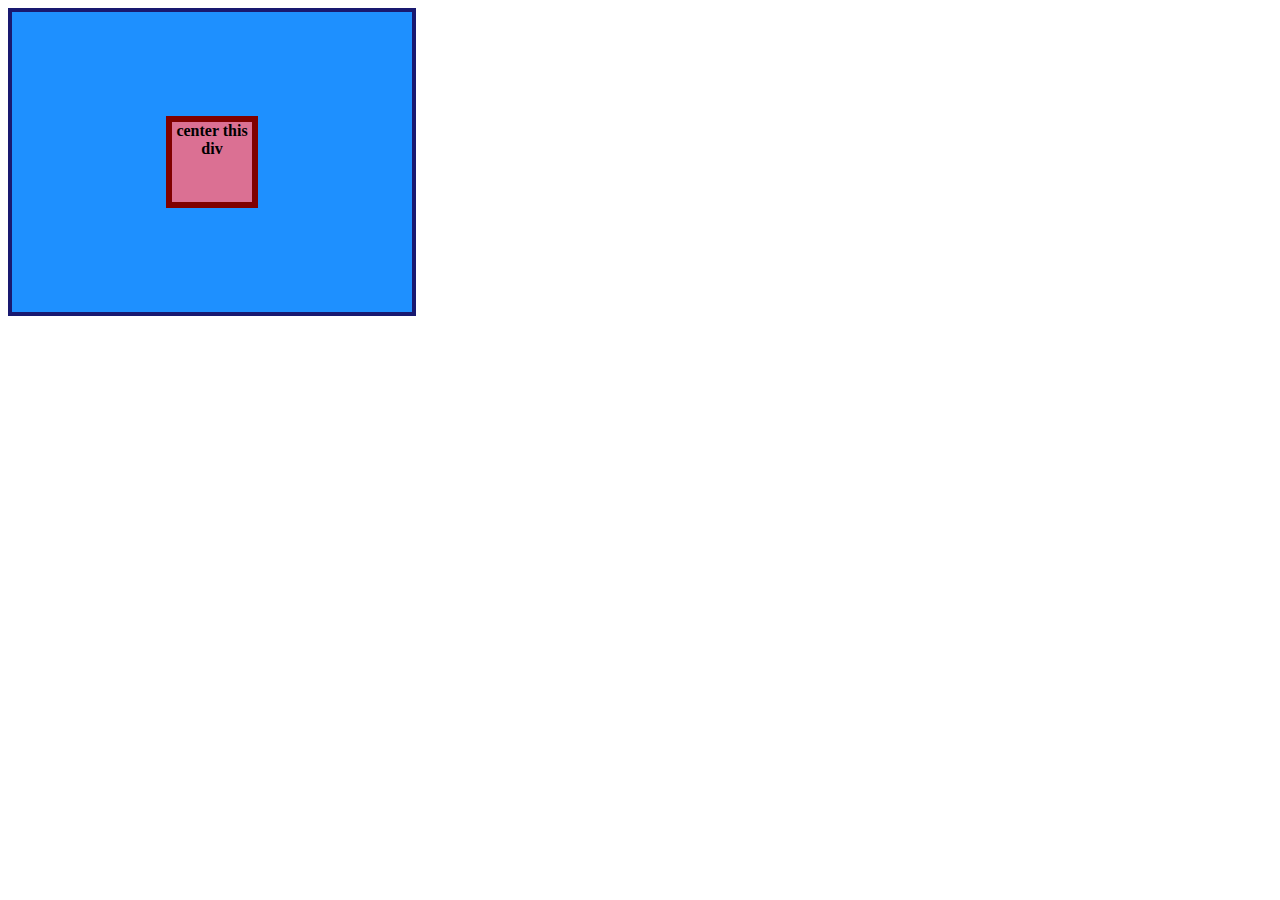
<file: flex/01-flex-center/index.html>
<!DOCTYPE html>
<html lang="en">
  <head>
    <meta charset="UTF-8" />
    <meta http-equiv="X-UA-Compatible" content="IE=edge" />
    <meta name="viewport" content="width=device-width, initial-scale=1.0" />
    <title>CENTER THIS DIV</title>
    <link rel="stylesheet" href="style.css" />
  </head>
  <body>
    <div class="container">
      <div class="box">center this div</div>
    </div>
  </body>
</html>
</file>
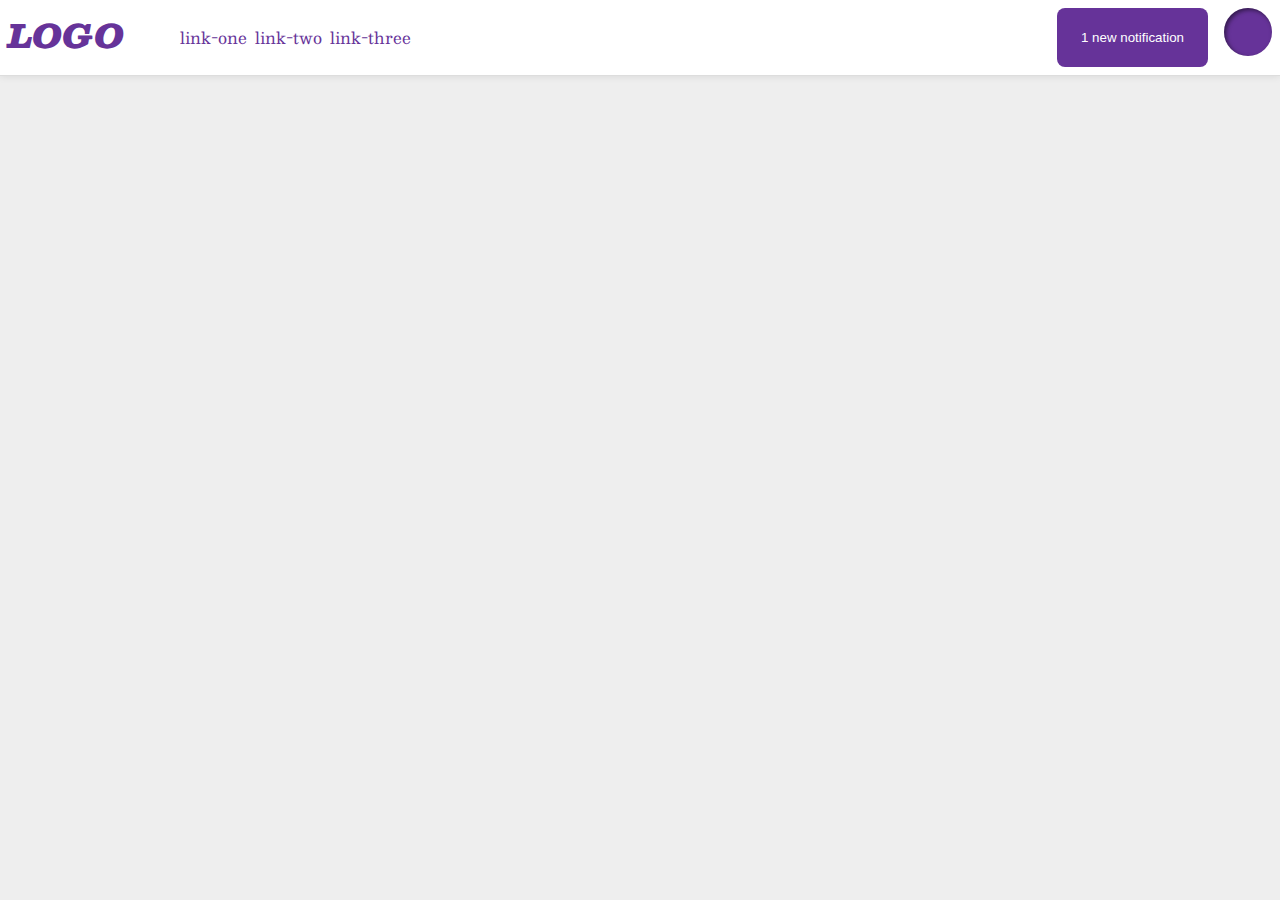
<file: flex/03-flex-header-2/index.html>
<!DOCTYPE html>
<html lang="en">
  <head>
    <meta charset="UTF-8">
    <meta http-equiv="X-UA-Compatible" content="IE=edge">
    <meta name="viewport" content="width=device-width, initial-scale=1.0">
    <title>Flex Header 2</title>
    <link rel="stylesheet" href="style.css">
  </head>
  <body>
    <div class="header">
      <div class="left">
      <div class="logo">
        LOGO
      </div>
      <ul class="links">
        <li><a href="google.com">link-one</a></li>
        <li><a href="google.com">link-two</a></li>
        <li><a href="google.com">link-three</a></li>
      </div>
      <div class="right">
      </ul>
      <button class="notifications">
        1 new notification
      </button>
      <div class="profile-image"></div>
      </div>
    </div>

  </body>
</html>
</file>
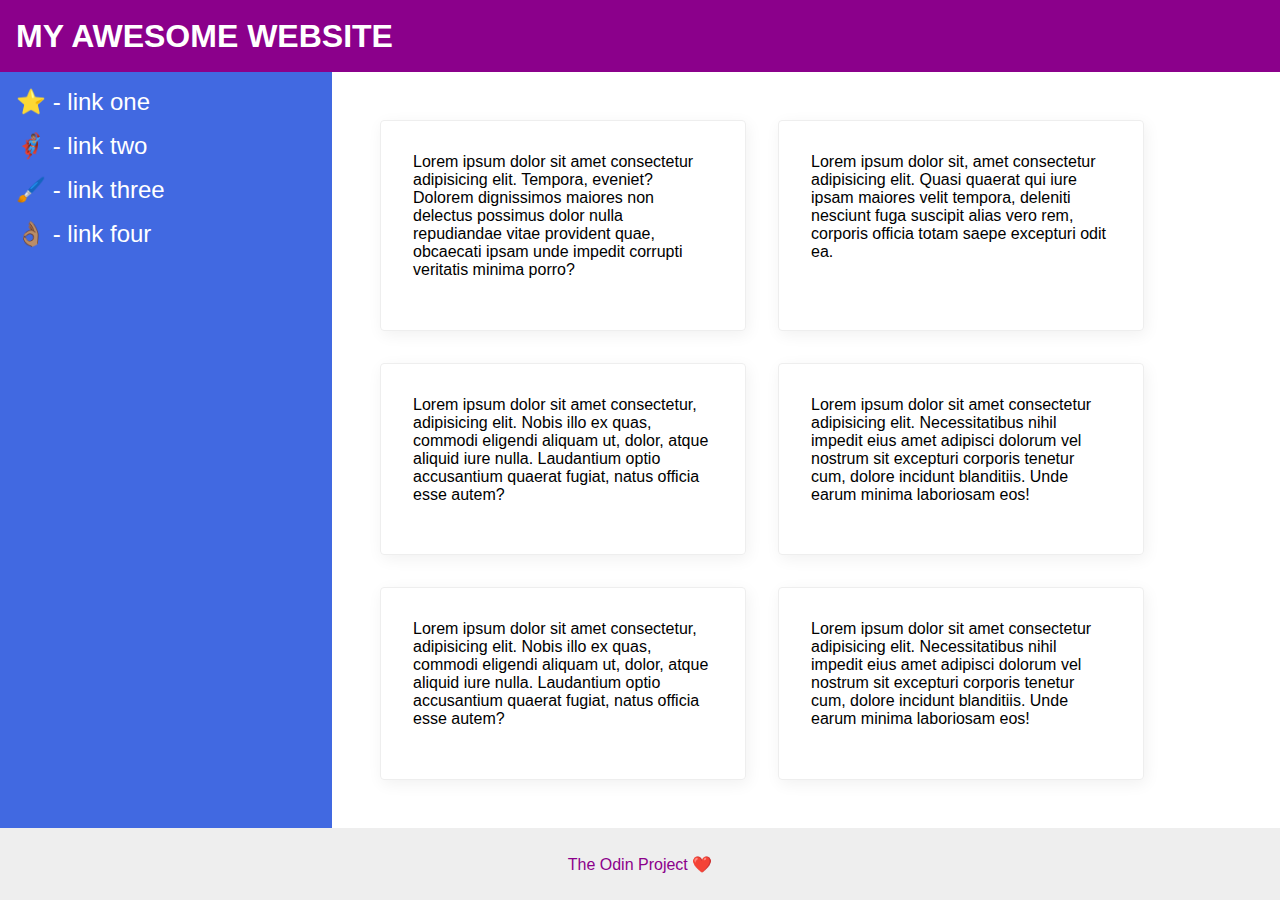
<file: flex/07-flex-layout-2/index.html>
<!DOCTYPE html>
<html lang="en">
  <head>
    <meta charset="UTF-8" />
    <meta http-equiv="X-UA-Compatible" content="IE=edge" />
    <meta name="viewport" content="width=device-width, initial-scale=1.0" />
    <title>The Holy Grail</title>
    <link rel="stylesheet" href="style.css" />
  </head>
  <body>
    <div class="header">MY AWESOME WEBSITE</div>

    <div class="container">
      <div class="sidebar">
        <ul class="list">
          <li><a href="#">⭐ - link one</a></li>
          <li><a href="#">🦸🏽‍♂️ - link two</a></li>
          <li><a href="#">🖌️ - link three</a></li>
          <li><a href="#">👌🏽 - link four</a></li>
        </ul>
      </div>
      <div class="cards">
        <div class="card">
          Lorem ipsum dolor sit amet consectetur adipisicing elit. Tempora,
          eveniet? Dolorem dignissimos maiores non delectus possimus dolor nulla
          repudiandae vitae provident quae, obcaecati ipsam unde impedit
          corrupti veritatis minima porro?
        </div>
        <div class="card">
          Lorem ipsum dolor sit, amet consectetur adipisicing elit. Quasi
          quaerat qui iure ipsam maiores velit tempora, deleniti nesciunt fuga
          suscipit alias vero rem, corporis officia totam saepe excepturi odit
          ea.
        </div>
        <div class="card">
          Lorem ipsum dolor sit amet consectetur, adipisicing elit. Nobis illo
          ex quas, commodi eligendi aliquam ut, dolor, atque aliquid iure nulla.
          Laudantium optio accusantium quaerat fugiat, natus officia esse autem?
        </div>
        <div class="card">
          Lorem ipsum dolor sit amet consectetur adipisicing elit.
          Necessitatibus nihil impedit eius amet adipisci dolorum vel nostrum
          sit excepturi corporis tenetur cum, dolore incidunt blanditiis. Unde
          earum minima laboriosam eos!
        </div>
        <div class="card">
          Lorem ipsum dolor sit amet consectetur, adipisicing elit. Nobis illo
          ex quas, commodi eligendi aliquam ut, dolor, atque aliquid iure nulla.
          Laudantium optio accusantium quaerat fugiat, natus officia esse autem?
        </div>
        <div class="card">
          Lorem ipsum dolor sit amet consectetur adipisicing elit.
          Necessitatibus nihil impedit eius amet adipisci dolorum vel nostrum
          sit excepturi corporis tenetur cum, dolore incidunt blanditiis. Unde
          earum minima laboriosam eos!
        </div>
      </div>
    </div>
    <div class="footer">The Odin Project ❤️</div>
  </body>
</html>
</file>
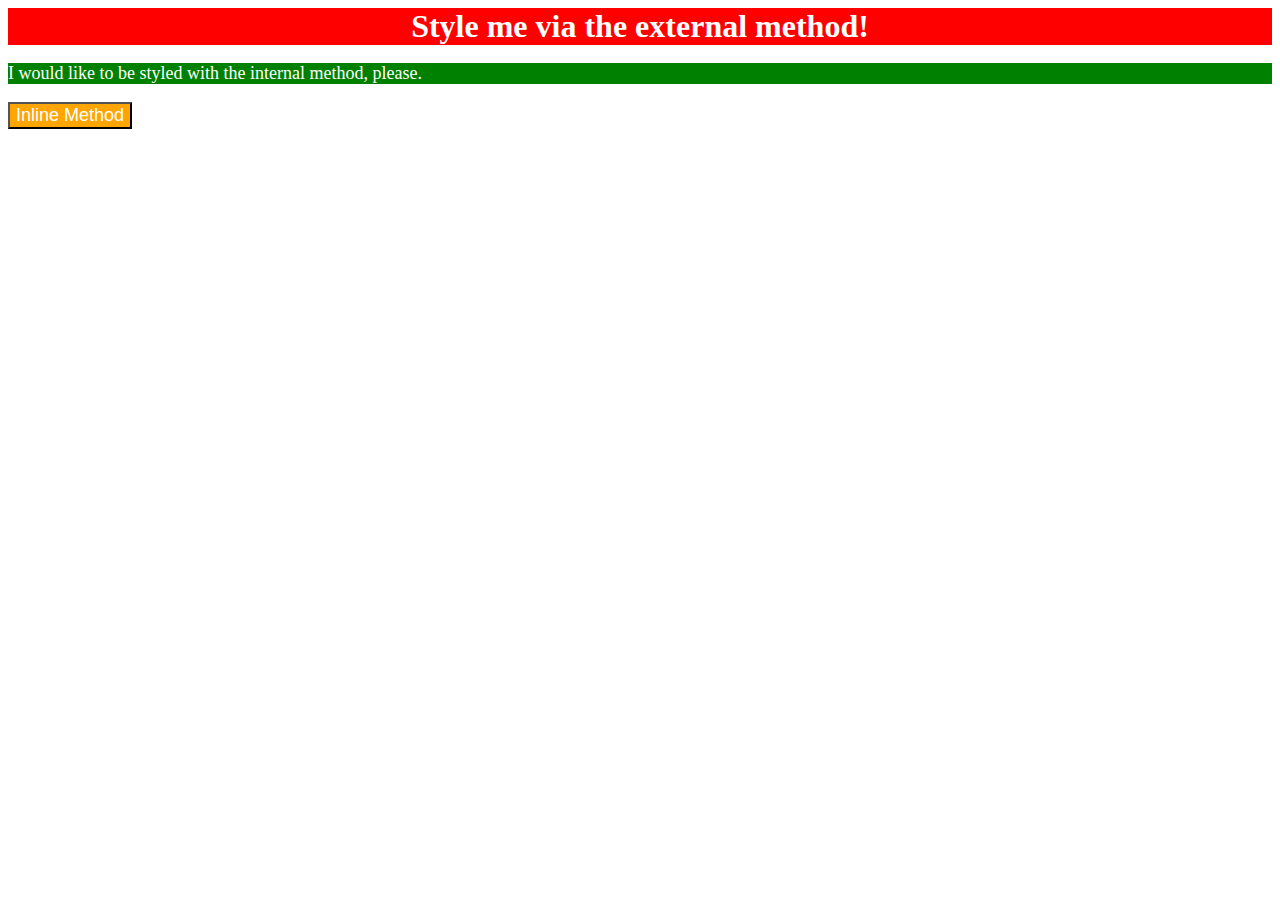
<file: foundations/01-css-methods/index.html>
<!DOCTYPE html>
<html lang="en">
  <head>
    <meta charset="UTF-8" />
    <meta http-equiv="X-UA-Compatible" content="IE=edge" />
    <meta name="viewport" content="width=device-width, initial-scale=1.0" />
    <title>Methods for Adding CSS</title>
    <link rel="stylesheet" type="text/css" href="style.css" />
    <style>
      p {
        background-color: green;
        color: white;
        font-size: 18px;
      }
    </style>
  </head>
  <body>
    <div class="external">Style me via the external method!</div>
    <p>I would like to be styled with the internal method, please.</p>
    <button style="background-color: orange; font-size: 18px; color: white">
      Inline Method
    </button>
  </body>
</html>
</file>
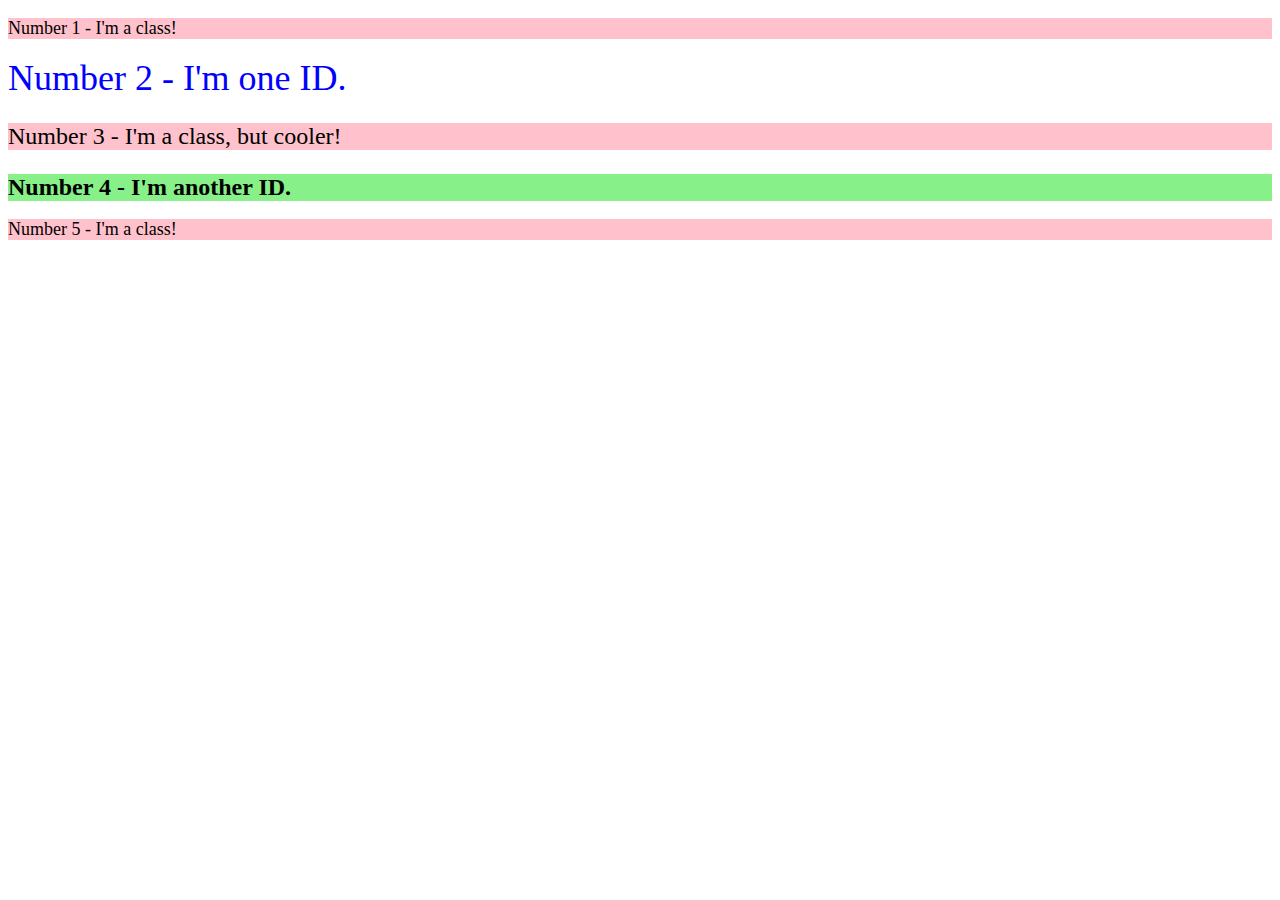
<file: foundations/02-class-id-selectors/index.html>
<!DOCTYPE html>
<html lang="en">
  <head>
    <meta charset="UTF-8" />
    <meta http-equiv="X-UA-Compatible" content="IE=edge" />
    <meta name="viewport" content="width=device-width, initial-scale=1.0" />
    <title>Class and ID Selectors</title>
    <link rel="stylesheet" href="style.css" />
  </head>
  <body>
    <p class="one">Number 1 - I'm a class!</p>
    <div id="vandy">Number 2 - I'm one ID.</div>
    <p class="one two">Number 3 - I'm a class, but cooler!</p>
    <div id="candy">Number 4 - I'm another ID.</div>
    <p class="one">Number 5 - I'm a class!</p>
  </body>
</html>
</file>
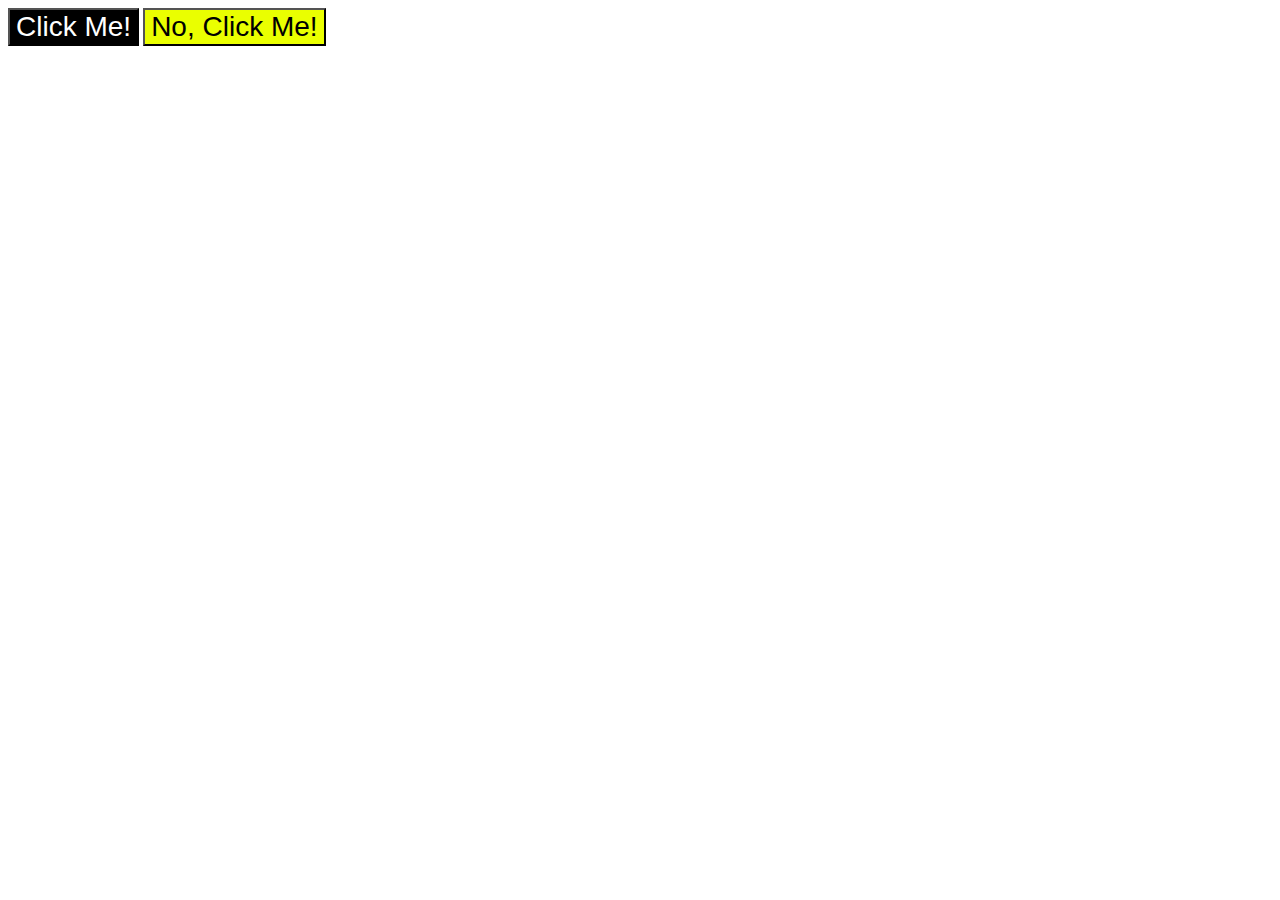
<file: foundations/03-grouping-selectors/index.html>
<!DOCTYPE html>
<html lang="en">
  <head>
    <meta charset="UTF-8" />
    <meta http-equiv="X-UA-Compatible" content="IE=edge" />
    <meta name="viewport" content="width=device-width, initial-scale=1.0" />
    <title>Grouping Selectors</title>
    <link rel="stylesheet" href="style.css" />
  </head>
  <body>
    <button class="one">Click Me!</button>
    <button class="two">No, Click Me!</button>
  </body>
</html>
</file>
<file: flex/01-flex-center/style.css>
.container {
  background: dodgerblue;
  border: 4px solid midnightblue;
  width: 400px;
  height: 300px;
  display: flex;
  align-items: center;
  justify-content: center;
}

.box {
  background: palevioletred;
  font-weight: bold;
  text-align: center;
  border: 6px solid maroon;
  width: 80px;
  height: 80px;
}
</file>
<file: flex/03-flex-header-2/style.css>
/* this is some magical font-importing.  
you'll learn about it later. */
@import url("https://fonts.googleapis.com/css2?family=Besley:ital,wght@0,400;1,900&display=swap");

body {
  margin: 0;
  background: #eee;
  font-family: Besley, serif;
}

.header {
  background: white;
  border-bottom: 1px solid #ddd;
  box-shadow: 0 0 8px rgba(0, 0, 0, 0.1);
  display: flex;
  justify-content: space-between;
  padding: 8px;
  align-content: center;
}

.profile-image {
  background: rebeccapurple;
  box-shadow: inset 2px 2px 4px rgba(0, 0, 0, 0.5);
  border-radius: 50%;
  width: 48px;
  height: 48px;
}

.logo {
  color: rebeccapurple;
  font-size: 32px;
  font-weight: 900;
  font-style: italic;
  gap: 8px;
}

button {
  border: none;
  border-radius: 8px;
  background: rebeccapurple;
  color: white;
  padding: 8px 24px;
}

a {
  /* this removes the line under our links */
  text-decoration: none;
  color: rebeccapurple;
}

ul {
  list-style-type: none;
  display: flex;
  gap: 8px;
}

.right,
.left {
  display: flex;
  gap: 16px;
  align-content: center;
}
</file>
<file: flex/07-flex-layout-2/style.css>
body {
  font-family: -apple-system, BlinkMacSystemFont, "Segoe UI", Roboto, Oxygen,
    Ubuntu, Cantarell, "Open Sans", "Helvetica Neue", sans-serif;
  margin: 0;
  min-height: 100vh;
  display: flex;
  flex-direction: column;
}

.header {
  height: 72px;
  background: darkmagenta;
  color: white;
  padding-left: 16px;
  font-size: 32px;
  font-weight: 900;
  display: flex;
  align-items: center;
}

.footer {
  height: 72px;
  background: #eee;
  color: darkmagenta;
  display: flex;
  justify-content: center;
  align-items: center;
}

.sidebar {
  width: 300px;
  background: royalblue;
  flex-shrink: 0;
  padding: 16px;
}

a {
  text-decoration: none;
  color: white;
  font-size: 24px;
}

.list {
  list-style-type: none;
  padding: 0;
  margin: 0;
}

li {
  margin-bottom: 16px;
}

.card {
  border: 1px solid #eee;
  box-shadow: 2px 4px 16px rgba(0, 0, 0, 0.06);
  border-radius: 4px;
  padding: 32px;
  width: 300px;
  margin: 16px;
}

.container {
  display: flex;
  flex: 1;
}

.cards {
  display: flex;
  flex-wrap: wrap;
  padding: 32px;
}
</file>
<file: foundations/01-css-methods/style.css>
/* styles.css */

div {
  color: white;
  background-color: red;
  font-size: 32px;
  text-align: center;
  font-weight: bold;
}
</file>
<file: foundations/02-class-id-selectors/style.css>
.one {
  font-size: 18px;
  background-color: rgb(255, 194, 204);
  font-family: Verdana, "Times New Roman", sans-serif;
}

.two {
  font-size: 24px;
}

#vandy {
  color: blue;
  font-size: 36px;
}
#candy {
  font-weight: bold;
  background-color: rgb(136, 240, 136);
  font-size: 24px;
}
</file>
<file: foundations/03-grouping-selectors/style.css>
.one {
  background-color: black;
  color: white;
}

.two {
  background-color: rgb(234, 255, 0);
}

.one,
.two {
  font-size: 28px;
  font-family: Helvetica, "Times New Roman", sans-serif;
}
</file>
